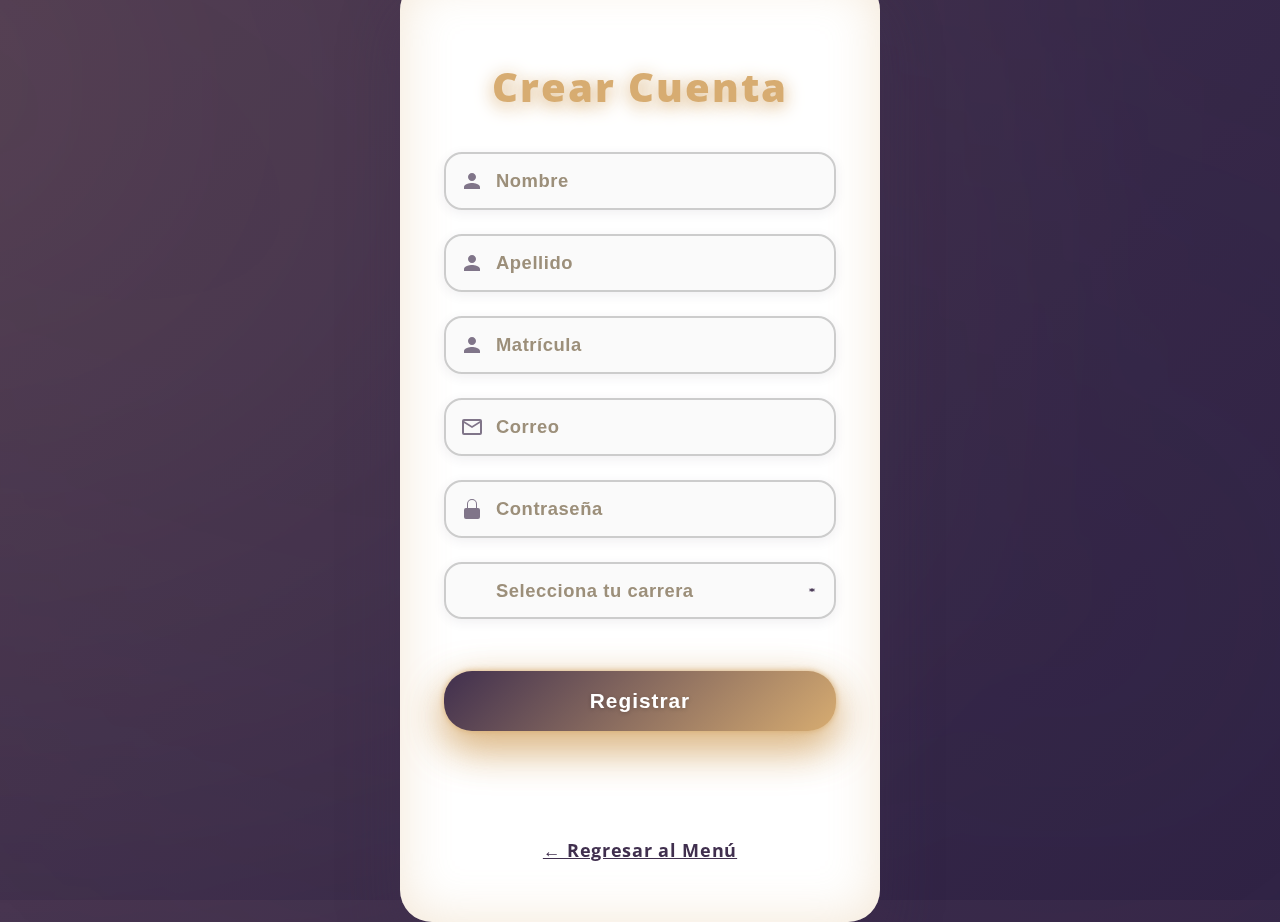
<file: html/crear_cuenta.html>
<!DOCTYPE html>
<html lang="es">

<head>
  <meta charset="UTF-8" />
  <meta name="viewport" content="width=device-width, initial-scale=1" />
  <title>Crear Cuenta</title>
  <link href="https://fonts.googleapis.com/css2?family=Open+Sans&display=swap" rel="stylesheet" />
  <style>
    /* Reset y base */
    * {
      box-sizing: border-box;
    }

    body {
      margin: 0;
      padding: 0;
      font-family: 'Open Sans', sans-serif;
      background: linear-gradient(135deg, #402F4E 0%, #2E2244 100%);
      color: #402F4E;
      height: 100vh;
      display: flex;
      justify-content: center;
      align-items: center;
      overflow: hidden;
      user-select: none;
      position: relative;
      -webkit-font-smoothing: antialiased;
      -moz-osx-font-smoothing: grayscale;
    }

    /* Fondo animado sutil */
    body::before {
      content: "";
      position: fixed;
      top: 0;
      left: 0;
      width: 150%;
      height: 150%;
      background: radial-gradient(circle at 20% 30%, rgba(215, 172, 113, 0.15), transparent 70%),
        radial-gradient(circle at 80% 70%, rgba(64, 47, 78, 0.12), transparent 70%);
      filter: blur(20px);
      animation: backgroundShift 14s ease-in-out infinite alternate;
      z-index: -1;
      transform: translate(-25%, -25%);
    }

    @keyframes backgroundShift {
      0% {
        background-position: 0% 0%;
      }

      100% {
        background-position: 100% 100%;
      }
    }

    @keyframes fadeIn {
      from {
        opacity: 0;
        transform: translateY(25px);
      }

      to {
        opacity: 1;
        transform: translateY(0);
      }
    }

    /* Contenedor del formulario */
    .form-container {
      width: 90%;
      max-width: 480px;
      background: #fff;
      border-radius: 32px;
      padding: 48px 44px 60px 44px;
      box-shadow:
        0 28px 60px rgba(64, 47, 78, 0.38),
        inset 0 0 50px rgba(215, 172, 113, 0.3);
      text-align: center;
      animation: fadeIn 0.6s ease forwards;
      user-select: text;
      position: relative;
      color: #402F4E;
      transition: box-shadow 0.3s ease;
    }
    .form-container:hover {
      box-shadow:
        0 38px 80px rgba(64, 47, 78, 0.5),
        inset 0 0 60px rgba(215, 172, 113, 0.4);
    }

    h2 {
      font-size: 2.5rem;
      font-weight: 900;
      margin-bottom: 38px;
      color: #D7AC71;
      text-shadow: 0 4px 18px rgba(215, 172, 113, 0.95);
      letter-spacing: 2px;
      user-select: text;
    }

    /* Inputs con iconos */
    .input-wrapper {
      position: relative;
      margin-bottom: 24px;
      box-shadow: 0 3px 12px rgba(64, 47, 78, 0.08);
      border-radius: 18px;
      transition: box-shadow 0.3s ease;
    }
    .input-wrapper:focus-within {
      box-shadow: 0 0 18px 4px rgba(215, 172, 113, 0.65);
    }

    input,
    select {
      width: 100%;
      padding: 16px 16px 16px 50px;
      font-size: 1.15rem;
      border-radius: 18px;
      border: 2.5px solid #ccc;
      outline-offset: 2px;
      outline-color: transparent;
      transition: border-color 0.3s ease, box-shadow 0.3s ease;
      color: #402F4E;
      background-color: #fafafa;
      appearance: none;
      -webkit-appearance: none;
      -moz-appearance: none;
      user-select: text;
      font-weight: 600;
      letter-spacing: 0.03em;
    }

    input::placeholder,
    select:invalid {
      color: #9c8f7a;
      font-weight: 600;
      letter-spacing: 0.03em;
    }

    input:focus,
    select:focus {
      border-color: #D7AC71;
      box-shadow: 0 0 14px rgba(215, 172, 113, 0.85);
      outline-color: #D7AC71;
      background-color: #fff;
    }

    /* Íconos SVG dentro de inputs */
    .input-wrapper svg {
      position: absolute;
      top: 50%;
      left: 16px;
      width: 24px;
      height: 24px;
      fill: #402F4E;
      opacity: 0.65;
      pointer-events: none;
      transform: translateY(-50%);
      transition: fill 0.3s ease, opacity 0.3s ease;
    }

    input:focus + svg,
    select:focus + svg {
      fill: #D7AC71;
      opacity: 1;
    }

    /* Flecha custom para select */
    .select-wrapper {
      position: relative;
    }

    .select-wrapper::after {
      content: '';
      position: absolute;
      pointer-events: none;
      top: 50%;
      right: 16px;
      width: 16px;
      height: 16px;
      background: url('data:image/svg+xml;utf8,<svg fill="%23402F4E" viewBox="0 0 24 24" xmlns="http://www.w3.org/2000/svg"><path d="M7 10l5 5 5-5z"/></svg>') no-repeat center center;
      background-size: contain;
      transform: translateY(-50%);
      transition: filter 0.3s ease;
      opacity: 0.75;
    }

    select:focus ~ .select-wrapper::after {
      filter: brightness(1.4);
      opacity: 1;
    }

    /* Botón registrar */
    button {
      margin-top: 28px;
      width: 100%;
      padding: 18px 0;
      border-radius: 28px;
      border: none;
      background: linear-gradient(135deg, #402F4E, #D7AC71);
      color: white;
      font-size: 1.3rem;
      font-weight: 900;
      cursor: pointer;
      box-shadow: 0 16px 40px rgba(215, 172, 113, 0.65);
      transition: all 0.35s ease;
      user-select: none;
      letter-spacing: 1px;
      text-shadow: 0 1px 4px rgba(0, 0, 0, 0.22);
      filter: drop-shadow(0 0 3px rgba(215, 172, 113, 1));
      will-change: transform;
    }

    button:hover {
      background: linear-gradient(135deg, #D7AC71, #402F4E);
      color: #402F4E;
      box-shadow: 0 26px 60px rgba(215, 172, 113, 1);
      transform: translateY(-6px) scale(1.08);
    }

    button:active {
      transform: scale(0.95);
      box-shadow: 0 14px 38px rgba(215, 172, 113, 0.8);
    }

    /* Mensaje de estado */
    #mensaje {
      margin-top: 26px;
      font-weight: 700;
      font-size: 1.1rem;
      min-height: 28px;
      user-select: text;
      letter-spacing: 0.02em;
      transition: color 0.3s ease;
    }

    /* Link para regresar */
    .back-link {
      margin-top: 36px;
      display: inline-block;
      color: #402F4E;
      font-weight: 700;
      font-size: 1.1rem;
      text-decoration: underline;
      cursor: pointer;
      user-select: none;
      transition: color 0.3s ease;
      letter-spacing: 0.04em;
    }

    .back-link:hover {
      color: #D7AC71;
    }

    /* Responsive */
    @media (max-width: 420px) {
      .form-container {
        width: 95vw;
        padding: 36px 28px 46px 28px;
      }

      button {
        font-size: 1.1rem;
        padding: 14px 0;
      }

      h2 {
        font-size: 2.1rem;
        margin-bottom: 28px;
      }
    }
  </style>
</head>

<body>
  <div class="form-container" role="main" aria-label="Formulario para crear cuenta">
    <h2>Crear Cuenta</h2>

    <form id="registerForm" novalidate>
      <div class="input-wrapper">
        <input type="text" id="nombre" name="nombre" placeholder="Nombre" required autocomplete="given-name" aria-required="true" />
        <svg viewBox="0 0 24 24" aria-hidden="true" focusable="false">
          <path d="M12 12c2.21 0 4-1.79 4-4s-1.79-4-4-4-4 1.79-4 4 1.79 4 4 4zm0 2c-2.67 0-8 1.34-8 4v2h16v-2c0-2.66-5.33-4-8-4z" />
        </svg>
      </div>

      <div class="input-wrapper">
        <input type="text" id="apellido" name="apellido" placeholder="Apellido" required autocomplete="family-name" aria-required="true" />
        <svg viewBox="0 0 24 24" aria-hidden="true" focusable="false">
          <path d="M12 12c2.21 0 4-1.79 4-4s-1.79-4-4-4-4 1.79-4 4 1.79 4 4 4zm0 2c-2.67 0-8 1.34-8 4v2h16v-2c0-2.66-5.33-4-8-4z" />
        </svg>
      </div>

      <div class="input-wrapper">
        <input type="text" id="matricula" name="matricula" placeholder="Matrícula" required autocomplete="username" aria-required="true" />
        <svg viewBox="0 0 24 24" aria-hidden="true" focusable="false">
          <path d="M12 12c2.21 0 4-1.79 4-4s-1.79-4-4-4-4 1.79-4 4 1.79 4 4 4zm0 2c-2.67 0-8 1.34-8 4v2h16v-2c0-2.66-5.33-4-8-4z" />
        </svg>
      </div>

      <div class="input-wrapper">
        <input type="email" id="correo" name="correo" placeholder="Correo" required autocomplete="email" aria-required="true" />
        <svg viewBox="0 0 24 24" aria-hidden="true" focusable="false">
          <path d="M20 4H4a2 2 0 0 0-2 2v12a2 2 0 0 0 2 2h16a2 2 0 0 0 2-2V6a2 2 0 0 0-2-2zm0 2l-8 5-8-5h16zm0 12H4V8l8 5 8-5v10z" />
        </svg>
      </div>

      <div class="input-wrapper">
        <input type="password" id="password" name="password" placeholder="Contraseña" required autocomplete="new-password" aria-required="true" />
        <svg viewBox="0 0 24 24" aria-hidden="true" focusable="false">
          <path d="M12 17a1.5 1.5 0 1 0 0-3 1.5 1.5 0 0 0 0 3zm6-6h-1V7a5 5 0 0 0-10 0v4H6a2 2 0 0 0-2 2v7a2 2 0 0 0 2 2h12a2 2 0 0 0 2-2v-7a2 2 0 0 0-2-2zM8 7a4 4 0 0 1 8 0v4H8V7z" />
        </svg>
      </div>

      <div class="input-wrapper select-wrapper">
        <select id="carrera" name="carrera" required aria-required="true" aria-label="Selecciona tu carrera">
          <option value="" disabled selected>Selecciona tu carrera</option>
          <option value="Sistemas">Sistemas</option>
          <option value="Contador Publico">Contador Público</option>
        </select>
        <svg viewBox="0 0 24 24" aria-hidden="true" focusable="false" style="left: auto; right: 16px; top: 50%; transform: translateY(-50%) rotate(180deg); width: 16px; height: 16px; fill: #402F4E; opacity: 0.7;">
          <path d="M7 10l5 5 5-5z" />
        </svg>
      </div>

      <button type="submit" aria-label="Registrar cuenta">Registrar</button>
    </form>

    <p id="mensaje" role="alert" aria-live="polite"></p>

    <a class="back-link" href="login.html" aria-label="Regresar al menú de inicio">← Regresar al Menú</a>
  </div>

  <script>
    const form = document.getElementById('registerForm');
    const mensaje = document.getElementById('mensaje');

    form.addEventListener('submit', async (e) => {
      e.preventDefault();

      const data = {
        nombre: form.nombre.value.trim(),
        apellido: form.apellido.value.trim(),
        matricula: form.matricula.value.trim(),
        correo: form.correo.value.trim(),
        password: form.password.value,
        carrera: form.carrera.value
      };

      // Validaciones
      if (!data.nombre || !data.apellido || !data.matricula || !data.correo || !data.password || !data.carrera) {
        mensaje.style.color = 'red';
        mensaje.textContent = 'Por favor, completa todos los campos.';
        return;
      }

      const emailRegex = /^[^\s@]+@[^\s@]+\.[^\s@]+$/;
      if (!emailRegex.test(data.correo)) {
        mensaje.style.color = 'red';
        mensaje.textContent = 'Ingresa un correo válido.';
        return;
      }

      if (data.password.length < 6) {
        mensaje.style.color = 'red';
        mensaje.textContent = 'La contraseña debe tener al menos 6 caracteres.';
        return;
      }

      try {
        const res = await fetch('../php/register.php', {
          method: 'POST',
          headers: {
            'Content-Type': 'application/json'
          },
          body: JSON.stringify(data)
        });

        const response = await res.json();

        if (response.success) {
          mensaje.style.color = '#228B22'; // verde más accesible
          mensaje.textContent = response.message || 'Registro exitoso. ¡Bienvenido!';
          form.reset();
        } else {
          mensaje.style.color = 'red';
          mensaje.textContent = response.message || 'Error en el registro.';
        }
      } catch (err) {
        mensaje.style.color = 'red';
        mensaje.textContent = 'Error del servidor. Intenta más tarde.';
        console.error(err);
      }
    });
  </script>
</body>

</html>
</file>
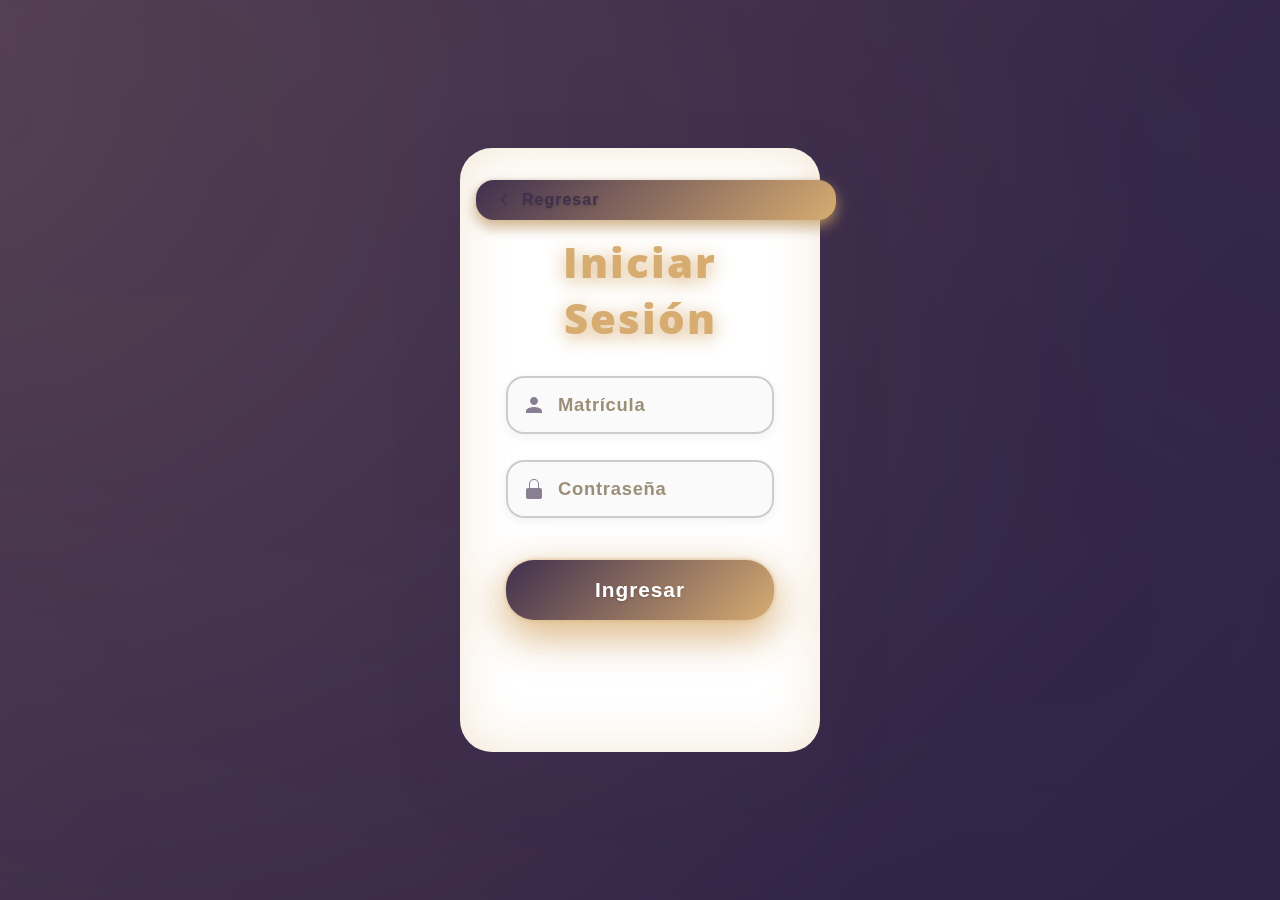
<file: html/iniciar_sesion.html>
<!DOCTYPE html>
<html lang="es">

<head>
  <meta charset="UTF-8" />
  <meta name="viewport" content="width=device-width, initial-scale=1" />
  <title>Iniciar Sesión</title>

  <link href="https://fonts.googleapis.com/css2?family=Open+Sans&display=swap" rel="stylesheet" />
  <style>
    /* Reset y base */
    * {
      box-sizing: border-box;
    }

    body {
      margin: 0;
      padding: 0;
      font-family: 'Open Sans', sans-serif;
      height: 100vh;
      display: flex;
      justify-content: center;
      align-items: center;
      background: linear-gradient(135deg, #402F4E, #2E2244);
      overflow: hidden;
      position: relative;
      color: #402F4E;
      user-select: none;
      -webkit-font-smoothing: antialiased;
      -moz-osx-font-smoothing: grayscale;
    }

    /* Fondo animado sutil */
    body::before {
      content: "";
      position: fixed;
      top: 0;
      left: 0;
      width: 150%;
      height: 150%;
      background: radial-gradient(circle at 20% 30%, rgba(215, 172, 113, 0.15), transparent 70%),
        radial-gradient(circle at 80% 70%, rgba(64, 47, 78, 0.12), transparent 70%);
      filter: blur(20px);
      animation: backgroundShift 14s ease-in-out infinite alternate;
      z-index: -1;
      transform: translate(-25%, -25%);
    }

    @keyframes backgroundShift {
      0% {
        background-position: 0% 0%;
      }

      100% {
        background-position: 100% 100%;
      }
    }

    /* Contenedor login */
    .login-container {
      background: #fff;
      border-radius: 32px;
      padding: 52px 46px 64px 46px;
      width: 360px;
      box-shadow:
        0 28px 60px rgba(64, 47, 78, 0.38),
        inset 0 0 50px rgba(215, 172, 113, 0.3);
      text-align: center;
      position: relative;
      user-select: text;
      animation: fadeInScale 0.7s ease forwards;
      transition: box-shadow 0.3s ease;
    }
    .login-container:hover {
      box-shadow:
        0 38px 80px rgba(64, 47, 78, 0.5),
        inset 0 0 60px rgba(215, 172, 113, 0.4);
    }

    @keyframes fadeInScale {
      from {
        opacity: 0;
        transform: scale(0.9);
      }

      to {
        opacity: 1;
        transform: scale(1);
      }
    }

    h2 {
      font-size: 2.6rem;
      font-weight: 900;
      margin-bottom: 30px;
      color: #D7AC71;
      text-shadow: 0 4px 18px rgba(215, 172, 113, 0.95);
      letter-spacing: 2px;
      user-select: text;
    }

    /* Inputs con iconos */
    .input-wrapper {
      position: relative;
      margin-bottom: 26px;
      box-shadow: 0 3px 10px rgba(64, 47, 78, 0.07);
      border-radius: 18px;
      transition: box-shadow 0.3s ease;
    }

    .input-wrapper:focus-within {
      box-shadow: 0 0 16px 3px rgba(215, 172, 113, 0.6);
    }

    input {
      width: 100%;
      padding: 16px 16px 16px 50px;
      font-size: 1.15rem;
      border-radius: 18px;
      border: 2.5px solid #ccc;
      transition: border-color 0.3s ease;
      color: #402F4E;
      background-color: #fafafa;
      outline-offset: 2px;
      outline-color: transparent;
      user-select: text;
    }

    input::placeholder {
      color: #9c8f7a;
      font-weight: 600;
      letter-spacing: 0.04em;
    }

    input:focus {
      border-color: #D7AC71;
      outline-color: #D7AC71;
      box-shadow: 0 0 12px rgba(215, 172, 113, 0.8);
      background-color: #fff;
    }

    /* Iconos SVG a la izquierda */
    .input-wrapper svg {
      position: absolute;
      top: 50%;
      left: 16px;
      width: 24px;
      height: 24px;
      fill: #402F4E;
      transform: translateY(-50%);
      pointer-events: none;
      opacity: 0.6;
      transition: fill 0.3s ease, opacity 0.3s ease;
    }

    input:focus + svg {
      fill: #D7AC71;
      opacity: 1;
    }

    /* Botón ingresar */
    button {
      margin-top: 16px;
      width: 100%;
      padding: 18px 0;
      border-radius: 28px;
      border: none;
      background: linear-gradient(135deg, #402F4E, #D7AC71);
      color: white;
      font-size: 1.3rem;
      font-weight: 900;
      cursor: pointer;
      box-shadow: 0 14px 40px rgba(215, 172, 113, 0.6);
      transition: all 0.35s ease;
      user-select: none;
      letter-spacing: 1px;
      text-shadow: 0 1px 3px rgba(0, 0, 0, 0.18);
      filter: drop-shadow(0 0 2px rgba(215, 172, 113, 0.9));
    }

    button:hover {
      background: linear-gradient(135deg, #D7AC71, #402F4E);
      color: #402F4E;
      box-shadow: 0 20px 60px rgba(215, 172, 113, 1);
      transform: translateY(-5px) scale(1.07);
    }

    button:active {
      transform: scale(0.96);
      box-shadow: 0 12px 36px rgba(215, 172, 113, 0.8);
    }

    /* Mensaje de estado */
    #mensaje {
      margin-top: 22px;
      font-weight: 700;
      font-size: 1.1rem;
      min-height: 28px;
      user-select: text;
      letter-spacing: 0.02em;
      transition: color 0.3s ease;
    }

    /* Botón regresar */
    .back-btn {
      position: absolute;
      top: 16px;
      left: 16px;
      background-color: #D7AC71;
      color: #402F4E;
      border: none;
      padding: 10px 18px;
      border-radius: 18px;
      cursor: pointer;
      font-weight: 700;
      font-size: 1rem;
      box-shadow: 0 6px 14px rgba(215, 172, 113, 0.75);
      transition: background-color 0.3s ease, color 0.3s ease;
      user-select: none;
      display: flex;
      align-items: center;
      gap: 8px;
      filter: drop-shadow(0 1px 2px rgba(0, 0, 0, 0.2));
      will-change: transform;
      backface-visibility: hidden;
    }

    .back-btn:hover {
      background-color: #402F4E;
      color: white;
    }

    /* Icono flecha en botón regresar */
    .back-btn svg {
      width: 20px;
      height: 20px;
      fill: currentColor;
      transition: transform 0.3s ease;
    }

    .back-btn:hover svg {
      transform: translateX(-5px);
    }

    /* Responsive */
    @media (max-width: 400px) {
      .login-container {
        width: 90vw;
        padding: 40px 30px 50px 30px;
      }

      button {
        font-size: 1.1rem;
        padding: 14px 0;
      }

      h2 {
        font-size: 2rem;
        margin-bottom: 20px;
      }
    }
  </style>
</head>

<body>
  <div class="login-container" role="main" aria-label="Formulario para iniciar sesión">
    <button class="back-btn" onclick="window.history.back()" aria-label="Regresar">
      <svg viewBox="0 0 24 24" aria-hidden="true" focusable="false" aria-hidden="true" >
        <path d="M15 18l-6-6 6-6" stroke="currentColor" stroke-width="2" fill="none" stroke-linecap="round" stroke-linejoin="round" />
      </svg>
      Regresar
    </button>

    <h2>Iniciar Sesión</h2>

    <form id="loginForm" novalidate>
      <div class="input-wrapper">
        <input type="text" id="matricula" name="matricula" placeholder="Matrícula" required aria-required="true" autocomplete="username" />
        <svg viewBox="0 0 24 24" aria-hidden="true" focusable="false">
          <path d="M12 12c2.21 0 4-1.79 4-4s-1.79-4-4-4-4 1.79-4 4 1.79 4 4 4zm0 2c-2.67 0-8 1.34-8 4v2h16v-2c0-2.66-5.33-4-8-4z" />
        </svg>
      </div>

      <div class="input-wrapper">
        <input type="password" id="password" name="password" placeholder="Contraseña" required aria-required="true" autocomplete="current-password" />
        <svg viewBox="0 0 24 24" aria-hidden="true" focusable="false">
          <path d="M12 17a1.5 1.5 0 1 0 0-3 1.5 1.5 0 0 0 0 3zm6-6h-1V7a5 5 0 0 0-10 0v4H6a2 2 0 0 0-2 2v7a2 2 0 0 0 2 2h12a2 2 0 0 0 2-2v-7a2 2 0 0 0-2-2zM8 7a4 4 0 0 1 8 0v4H8V7z" />
        </svg>
      </div>

      <button type="submit" aria-label="Ingresar al sistema">Ingresar</button>
    </form>

    <p id="mensaje" role="alert" aria-live="polite"></p>
  </div>

  <script>
    document.getElementById('loginForm').addEventListener('submit', async function (e) {
      e.preventDefault();
      const data = {
        matricula: document.getElementById('matricula').value.trim(),
        password: document.getElementById('password').value
      };

      const mensaje = document.getElementById('mensaje');
      mensaje.textContent = ''; // limpia mensaje

      // Validación simple antes de enviar
      if (!data.matricula || !data.password) {
        mensaje.style.color = 'red';
        mensaje.textContent = 'Por favor, completa todos los campos.';
        return;
      }

      try {
        const res = await fetch('../php/login.php', {
          method: 'POST',
          headers: { 'Content-Type': 'application/json' },
          body: JSON.stringify(data)
        });

        const result = await res.json();

        if (result.success) {
          mensaje.style.color = '#228B22'; // verde
          mensaje.textContent = result.message || 'Ingreso exitoso, redireccionando...';
          setTimeout(() => window.location.href = 'dashboard.php', 1200);
        } else {
          mensaje.style.color = 'red';
          mensaje.textContent = result.message || 'Credenciales incorrectas';
        }
      } catch (error) {
        mensaje.style.color = 'red';
        mensaje.textContent = 'Error del servidor. Intenta más tarde.';
      }
    });
  </script>
</body>

</html>
</file>
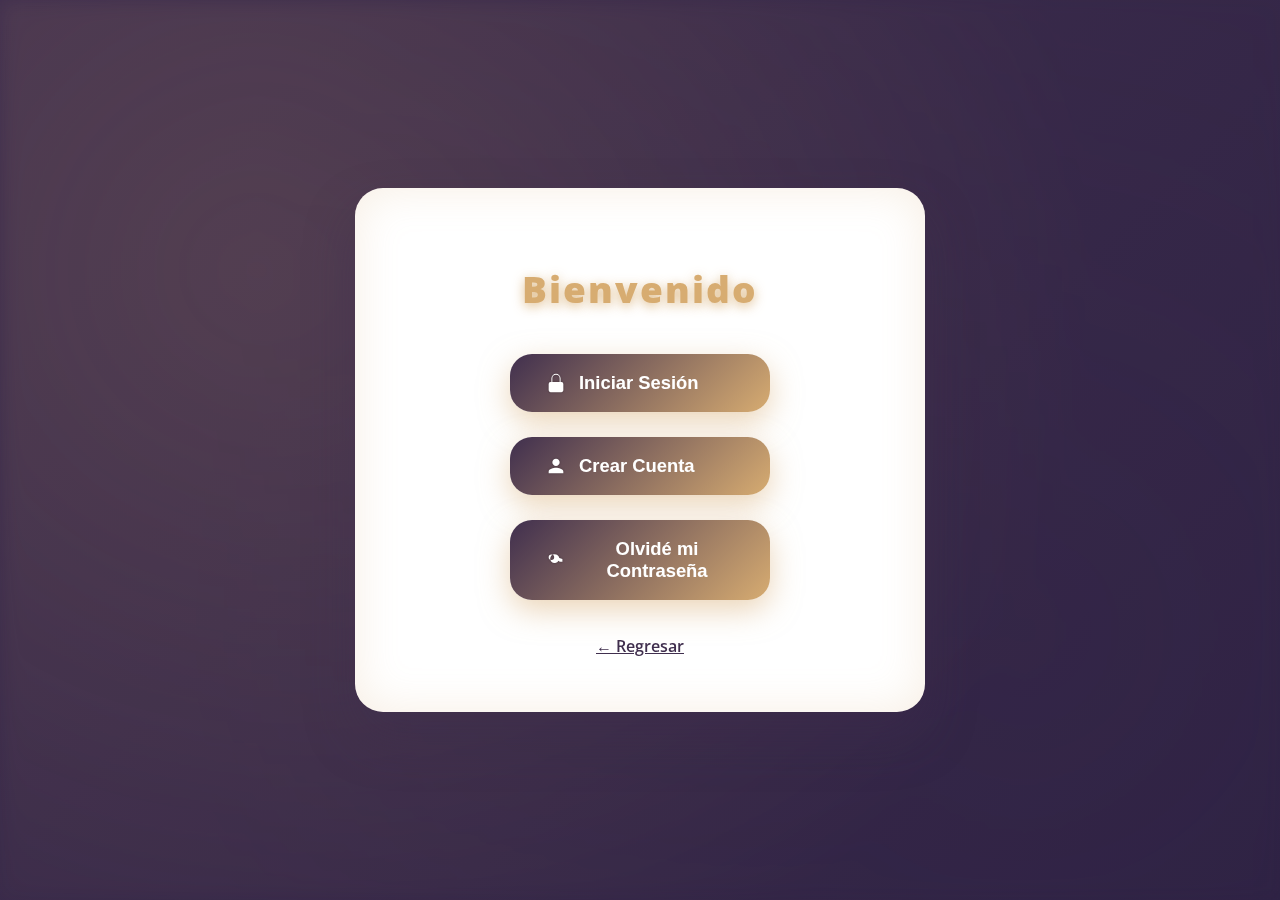
<file: html/login.html>
<?php
// login.php simplemente muestra el menú visual, no procesa login directo aquí
?>
<!DOCTYPE html>
<html lang="es">

<head>
  <meta charset="UTF-8" />
  <meta name="viewport" content="width=device-width, initial-scale=1" />
  <title>Menú de Acceso</title>

  <link href="https://fonts.googleapis.com/css2?family=Open+Sans&display=swap" rel="stylesheet" />
  <style>
    /* Reset y base */
    body {
      margin: 0;
      padding: 0;
      font-family: 'Open Sans', sans-serif;
      background: linear-gradient(135deg, #402F4E 0%, #2E2244 100%);
      color: white;
      height: 100vh;
      display: flex;
      justify-content: center;
      align-items: center;
      overflow: hidden;
      user-select: none;
      position: relative;
    }

    /* Fondo con animación sutil */
    .background-decor {
      position: fixed;
      top: 0;
      left: 0;
      width: 100%;
      height: 100%;
      background-image:
        radial-gradient(circle at 20% 30%, rgba(215, 172, 113, 0.15) 0%, transparent 70%),
        radial-gradient(circle at 80% 70%, rgba(64, 47, 78, 0.12) 0%, transparent 70%);
      z-index: -1;
      animation: backgroundShift 10s ease-in-out infinite alternate;
      filter: blur(10px);
    }

    @keyframes backgroundShift {
      0% {
        background-position: 0% 0%;
      }

      100% {
        background-position: 100% 100%;
      }
    }

    /* Contenedor principal */
    .main-container {
      background: #fff;
      color: #402F4E;
      width: 90%;
      max-width: 500px;
      padding: 45px 35px 55px 35px;
      border-radius: 28px;
      box-shadow:
        0 25px 50px rgba(64, 47, 78, 0.35),
        inset 0 0 45px rgba(215, 172, 113, 0.2);
      text-align: center;
      animation: fadeInScale 0.7s ease forwards;
      user-select: text;
      position: relative;
      overflow: hidden;
    }

    @keyframes fadeInScale {
      from {
        opacity: 0;
        transform: scale(0.9);
      }

      to {
        opacity: 1;
        transform: scale(1);
      }
    }

    /* Título */
    h2 {
      font-size: 2.3rem;
      font-weight: 900;
      margin-bottom: 40px;
      color: #D7AC71;
      text-shadow: 0 3px 12px rgba(215, 172, 113, 0.8);
      letter-spacing: 2px;
      user-select: text;
    }

    /* Botones grandes */
    .menu-buttons {
      display: flex;
      flex-direction: column;
      gap: 25px;
      align-items: center;
    }

    button {
      background: linear-gradient(135deg, #402F4E, #D7AC71);
      border: none;
      border-radius: 22px;
      padding: 18px 35px;
      color: white;
      font-weight: 700;
      font-size: 1.15rem;
      cursor: pointer;
      width: 260px;
      box-shadow: 0 10px 30px rgba(215, 172, 113, 0.5);
      transition: all 0.4s ease;
      display: flex;
      justify-content: flex-start;
      align-items: center;
      gap: 12px;
      user-select: none;
      position: relative;
      overflow: hidden;
    }

    button:hover {
      background: linear-gradient(135deg, #D7AC71, #402F4E);
      color: #402F4E;
      box-shadow: 0 15px 45px rgba(215, 172, 113, 0.9);
      transform: translateY(-5px) scale(1.07);
    }

    button:active {
      transform: scale(0.98);
    }

    /* Íconos SVG pequeños */
    svg.icon {
      width: 22px;
      height: 22px;
      fill: white;
      filter: drop-shadow(0 0 1px rgba(0,0,0,0.3));
      flex-shrink: 0;
      transition: fill 0.4s ease;
    }
    button:hover svg.icon {
      fill: #402F4E;
    }

    /* Botón regresar */
    .back-button {
      margin-top: 35px;
      color: #402F4E;
      font-size: 1rem;
      cursor: pointer;
      text-decoration: underline;
      user-select: none;
      font-weight: 600;
      transition: color 0.3s ease;
      width: fit-content;
      margin-left: auto;
      margin-right: auto;
    }

    .back-button:hover {
      color: #D7AC71;
    }

    /* Sombra ligera para textos seleccionables */
    button:focus-visible,
    .back-button:focus-visible {
      outline: 3px solid #D7AC71;
      outline-offset: 4px;
    }
  </style>
</head>

<body>
  <div class="background-decor" aria-hidden="true"></div>

  <div class="main-container" role="main" aria-label="Menú de opciones de acceso">
    <h2>Bienvenido</h2>
    <div class="menu-buttons">
      <button type="button" onclick="location.href='iniciar_sesion.html'" aria-label="Iniciar sesión">
        <!-- Candado -->
        <svg class="icon" viewBox="0 0 24 24" aria-hidden="true" focusable="false">
          <path d="M12 17a1.5 1.5 0 1 0 0-3 1.5 1.5 0 0 0 0 3zm6-6h-1V7a5 5 0 0 0-10 0v4H6a2 2 0 0 0-2 2v7a2 2 0 0 0 2 2h12a2 2 0 0 0 2-2v-7a2 2 0 0 0-2-2zM8 7a4 4 0 0 1 8 0v4H8V7z"/>
        </svg>
        Iniciar Sesión
      </button>
      <button type="button" onclick="location.href='crear_cuenta.html'" aria-label="Crear cuenta">
        <!-- Persona -->
        <svg class="icon" viewBox="0 0 24 24" aria-hidden="true" focusable="false">
          <path d="M12 12c2.21 0 4-1.79 4-4s-1.79-4-4-4-4 1.79-4 4 1.79 4 4 4zm0 2c-2.67 0-8 1.34-8 4v2h16v-2c0-2.66-5.33-4-8-4z"/>
        </svg>
        Crear Cuenta
      </button>
      <button type="button" onclick="location.href='olvido_contraseña.html'" aria-label="Olvidé mi contraseña">
        <!-- Llave -->
        <svg class="icon" viewBox="0 0 24 24" aria-hidden="true" focusable="false">
          <path d="M7 14a5 5 0 1 1 8.66-4.06L19 11v3h-3l-1.21-1.21A5.002 5.002 0 0 1 7 14zm0-8a3 3 0 1 0 0 6 3 3 0 0 0 0-6z"/>
        </svg>
        Olvidé mi Contraseña
      </button>
    </div>
    <div class="back-button" role="link" tabindex="0" onclick="location.href='inicio.html'" aria-label="Regresar al inicio" onkeydown="if(event.key==='Enter' || event.key===' ') this.click();">
      ← Regresar
    </div>
  </div>
</body>

</html>
</file>
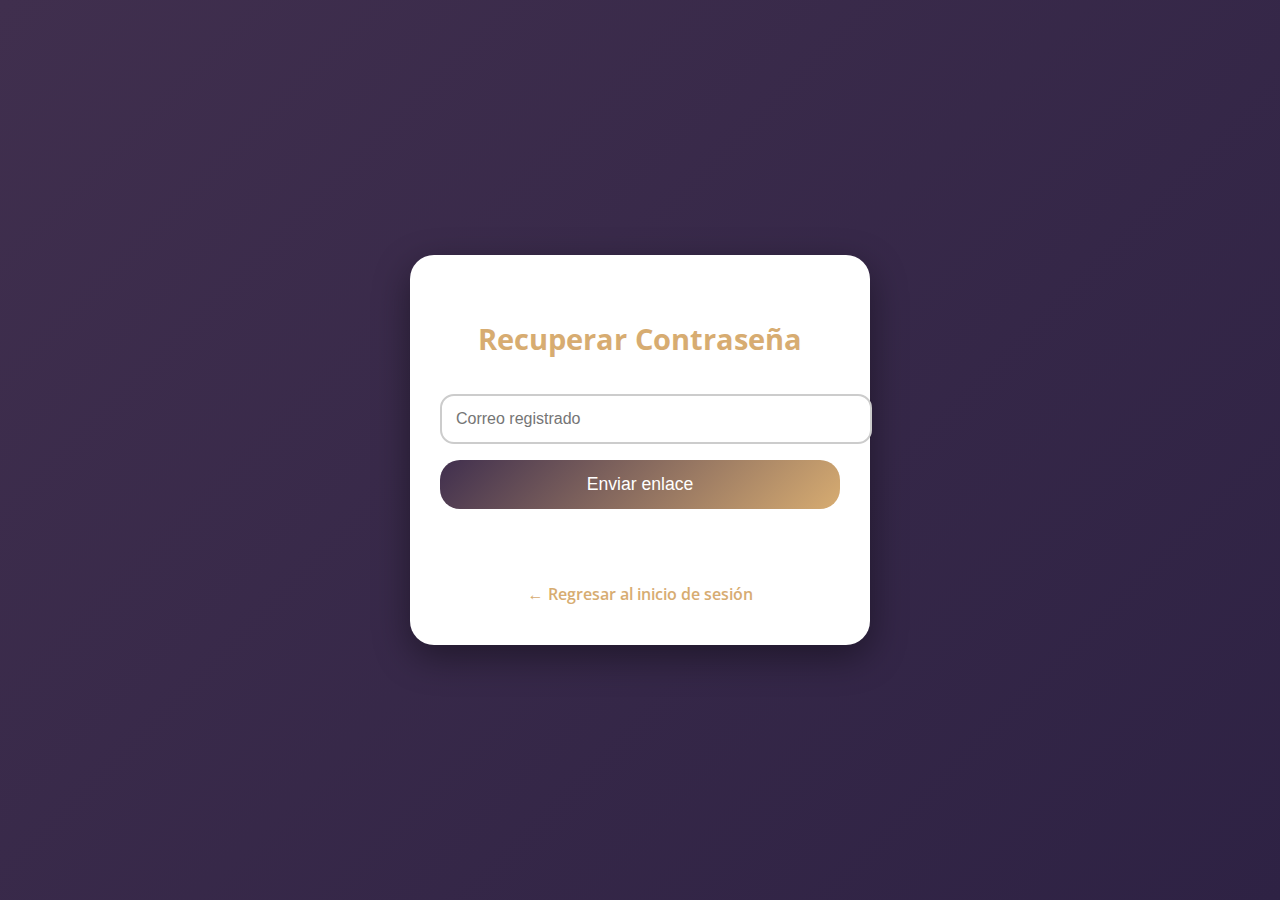
<file: html/olvido_contraseña.html>
<!DOCTYPE html>
<html lang="es">
<head>
  <meta charset="UTF-8" />
  <meta name="viewport" content="width=device-width, initial-scale=1" />
  <title>Recuperar Contraseña</title>
  <link href="https://fonts.googleapis.com/css2?family=Open+Sans&display=swap" rel="stylesheet" />
  <style>
    body {
      margin: 0;
      padding: 0;
      font-family: 'Open Sans', sans-serif;
      background: linear-gradient(135deg, #402F4E, #2E2244);
      color: #fff;
      display: flex;
      justify-content: center;
      align-items: center;
      height: 100vh;
      overflow: hidden;
    }

    .form-container {
      background-color: #fff;
      color: #402F4E;
      padding: 40px 30px;
      border-radius: 24px;
      box-shadow: 0 12px 36px rgba(0, 0, 0, 0.4);
      text-align: center;
      width: 90%;
      max-width: 400px;
      animation: fadeIn 0.6s ease-in-out;
    }

    @keyframes fadeIn {
      from {
        transform: scale(0.95);
        opacity: 0;
      }
      to {
        transform: scale(1);
        opacity: 1;
      }
    }

    h2 {
      margin-bottom: 20px;
      font-size: 1.8rem;
      color: #D7AC71;
    }

    input[type="email"] {
      width: 100%;
      padding: 14px;
      margin: 16px 0;
      border-radius: 14px;
      border: 2px solid #ccc;
      font-size: 1rem;
      outline-color: #D7AC71;
    }

    button {
      width: 100%;
      padding: 14px;
      background: linear-gradient(135deg, #402F4E, #D7AC71);
      border: none;
      border-radius: 20px;
      font-size: 1.1rem;
      color: white;
      cursor: pointer;
      transition: all 0.3s ease;
    }

    button:hover {
      background: linear-gradient(135deg, #D7AC71, #402F4E);
      color: #402F4E;
    }

    #mensaje {
      margin-top: 14px;
      font-weight: bold;
      min-height: 24px;
    }

    .back-link {
      display: inline-block;
      margin-top: 20px;
      color: #D7AC71;
      text-decoration: none;
      font-weight: 600;
    }

    .back-link:hover {
      color: #402F4E;
      text-decoration: underline;
    }
  </style>
</head>
<body>

  <div class="form-container">
    <h2>Recuperar Contraseña</h2>
    <form id="forgotForm" novalidate>
      <input type="email" name="email" placeholder="Correo registrado" required />
      <button type="submit">Enviar enlace</button>
    </form>
    <p id="mensaje"></p>
    <a href="iniciar_sesion.html" class="back-link">← Regresar al inicio de sesión</a>
  </div>

  <script>
    document.getElementById('forgotForm').addEventListener('submit', async (e) => {
      e.preventDefault();

      const email = e.target.email.value.trim();
      const msg = document.getElementById('mensaje');

      if (!email) {
        msg.textContent = "Por favor ingresa tu correo.";
        msg.style.color = "red";
        return;
      }

      msg.textContent = "Enviando...";
      msg.style.color = "#402F4E";

      try {
        const res = await fetch('../php/send_reset.php', {
          method: 'POST',
          headers: { 'Content-Type': 'application/json' },
          body: JSON.stringify({ email })
        });

        const result = await res.json();

        msg.textContent = result.message || "Respuesta del servidor desconocida.";
        msg.style.color = result.success ? 'green' : 'red';

        if (result.success) {
          setTimeout(() => window.location.href = 'iniciar_sesion.html', 4000);
        }

      } catch (error) {
        msg.textContent = 'Error de red o servidor: ' + error.message;
        msg.style.color = 'red';
      }
    });
  </script>

</body>
</html>
</file>
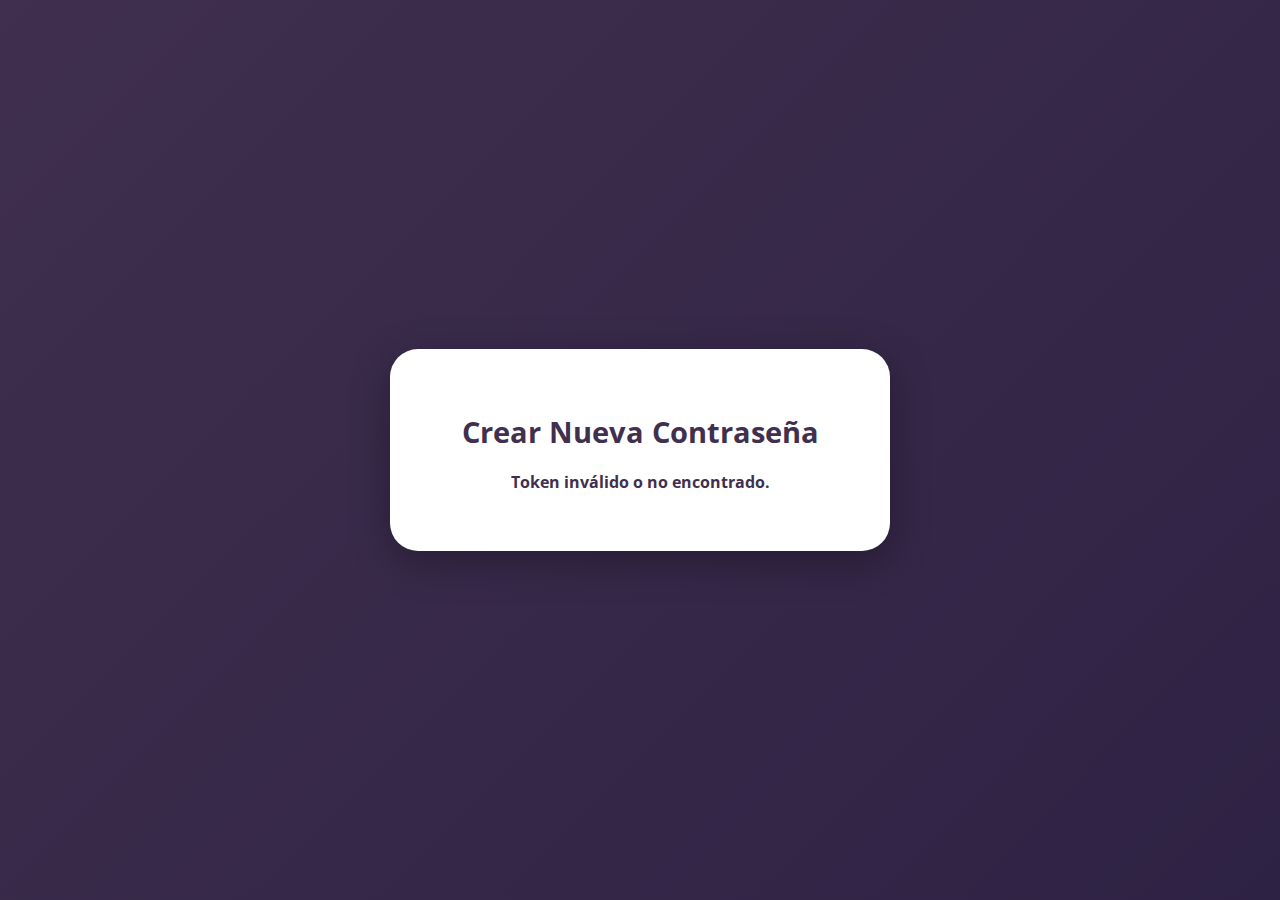
<file: html/reset_password.html>
<!DOCTYPE html>
<html lang="es">
<head>
  <meta charset="UTF-8" />
  <meta name="viewport" content="width=device-width, initial-scale=1" />
  <title>Restablecer Contraseña</title>
  <link href="https://fonts.googleapis.com/css2?family=Open+Sans&display=swap" rel="stylesheet" />
  <style>
    body {
      margin: 0; padding: 0;
      font-family: 'Open Sans', sans-serif;
      background: linear-gradient(135deg, #402F4E, #2E2244);
      display: flex; justify-content: center; align-items: center;
      height: 100vh;
      color: #fff;
    }

    .form-container {
      background: #fff;
      color: #402F4E;
      padding: 40px;
      border-radius: 28px;
      width: 90%;
      max-width: 420px;
      text-align: center;
      box-shadow: 0 10px 40px rgba(0, 0, 0, 0.3);
    }

    h2 {
      font-size: 1.8rem;
      margin-bottom: 20px;
    }

    input {
      width: 100%;
      padding: 14px;
      margin: 12px 0;
      font-size: 1rem;
      border-radius: 12px;
      border: 2px solid #ccc;
    }

    button {
      width: 100%;
      padding: 14px;
      background: linear-gradient(135deg, #402F4E, #D7AC71);
      color: white;
      border: none;
      border-radius: 20px;
      font-size: 1.2rem;
      cursor: pointer;
    }

    button:hover {
      background: linear-gradient(135deg, #D7AC71, #402F4E);
      color: #402F4E;
    }

    #mensaje {
      margin-top: 15px;
      font-weight: bold;
      min-height: 24px;
    }
  </style>
</head>
<body>
  <div class="form-container">
    <h2>Crear Nueva Contraseña</h2>
    <form id="resetForm">
      <input type="password" id="newPassword" placeholder="Nueva contraseña" required />
      <button type="submit">Guardar contraseña</button>
    </form>
    <p id="mensaje"></p>
  </div>

  <script>
    const token = new URLSearchParams(window.location.search).get('token');
    if (!token) {
      document.getElementById('mensaje').textContent = 'Token inválido o no encontrado.';
      document.getElementById('resetForm').style.display = 'none';
    }

    document.getElementById('resetForm').addEventListener('submit', async function (e) {
      e.preventDefault();
      const newPassword = document.getElementById('newPassword').value;
      const msg = document.getElementById('mensaje');

      if (newPassword.length < 6) {
        msg.textContent = 'La contraseña debe tener al menos 6 caracteres.';
        msg.style.color = 'red';
        return;
      }

      try {
        const res = await fetch('../php/reset_password.php', {
          method: 'POST',
          headers: { 'Content-Type': 'application/json' },
          body: JSON.stringify({ token, newPassword })
        });

        const result = await res.json();
        msg.textContent = result.message;
        msg.style.color = result.success ? 'green' : 'red';

        if (result.success) {
          setTimeout(() => window.location.href = 'iniciar_sesion.html', 2500);
        }
      } catch (err) {
        msg.textContent = 'Error de red. Intenta de nuevo.';
        msg.style.color = 'red';
      }
    });
  </script>
</body>
</html>
</file>
